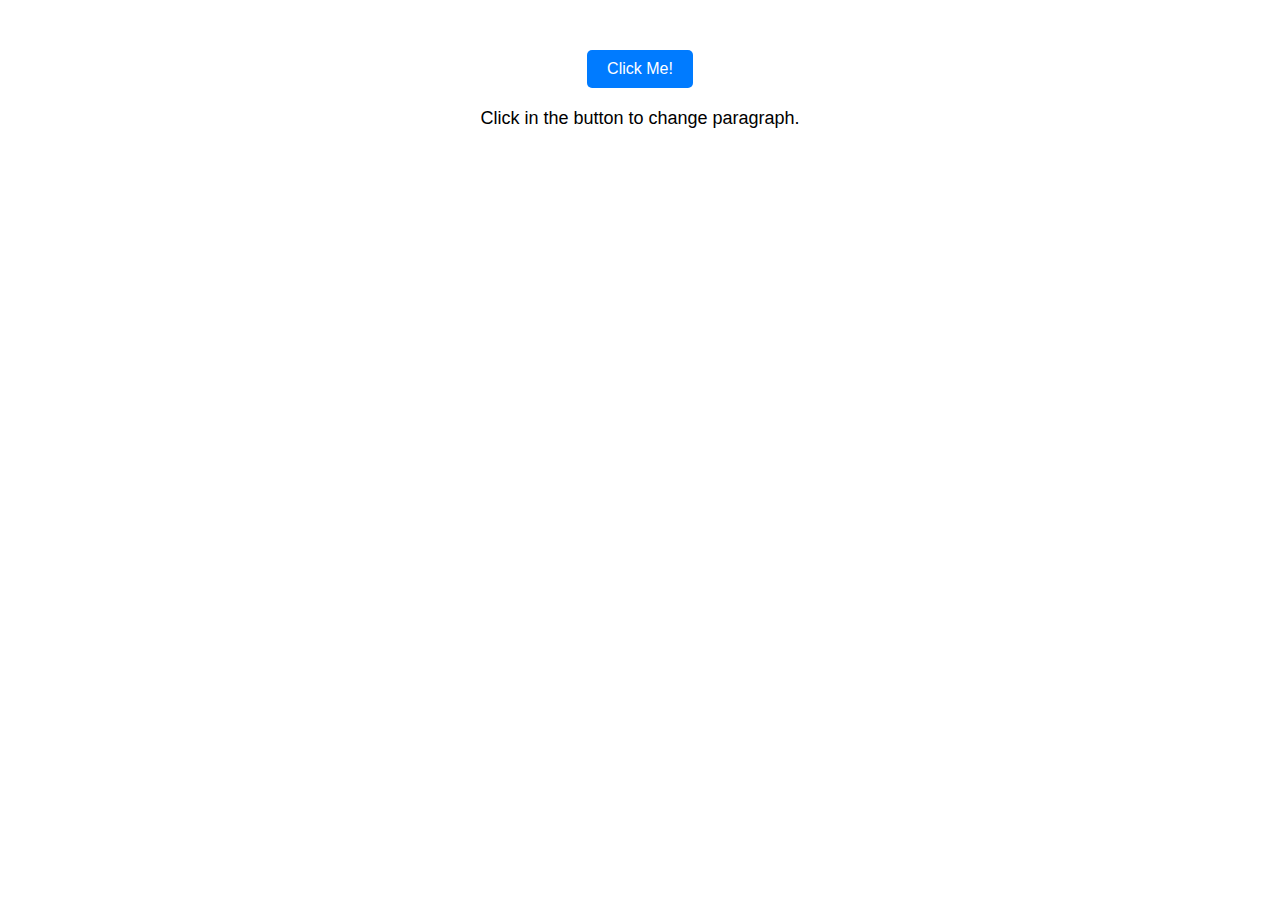
<file: test_1/index.html>
<!DOCTYPE html>
<html>
<head>
  <title>DOM Manipulation Test</title>
  <link rel="stylesheet" type="text/css" href="styles.css">
</head>
<body>
  <button id="changeButton">Click Me!</button>
  <p id="targetParagraph">Click in the button to change paragraph.</p>
  <script src="script.js"></script>
</body>
</html>
</file>
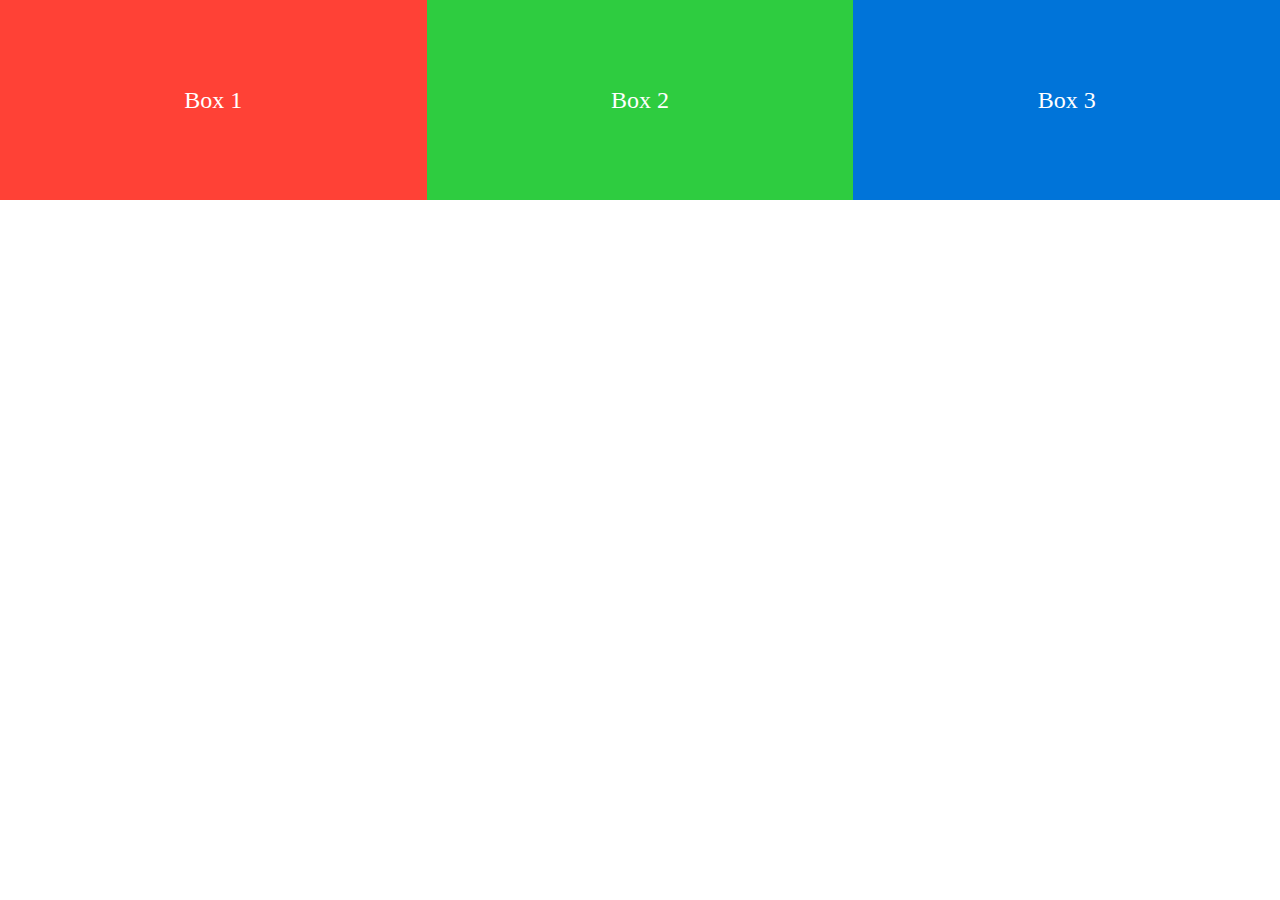
<file: test_2/index.html>
<!DOCTYPE html>
<html>
<head>
  <title>Responsive Layout Test</title>
  <link rel="stylesheet" type="text/css" href="styles.css">
</head>
<body>
  <div class="container">
    <div class="box red">Box 1</div>
    <div class="box green">Box 2</div>
    <div class="box blue">Box 3</div>
  </div>
</body>
</html>
</file>
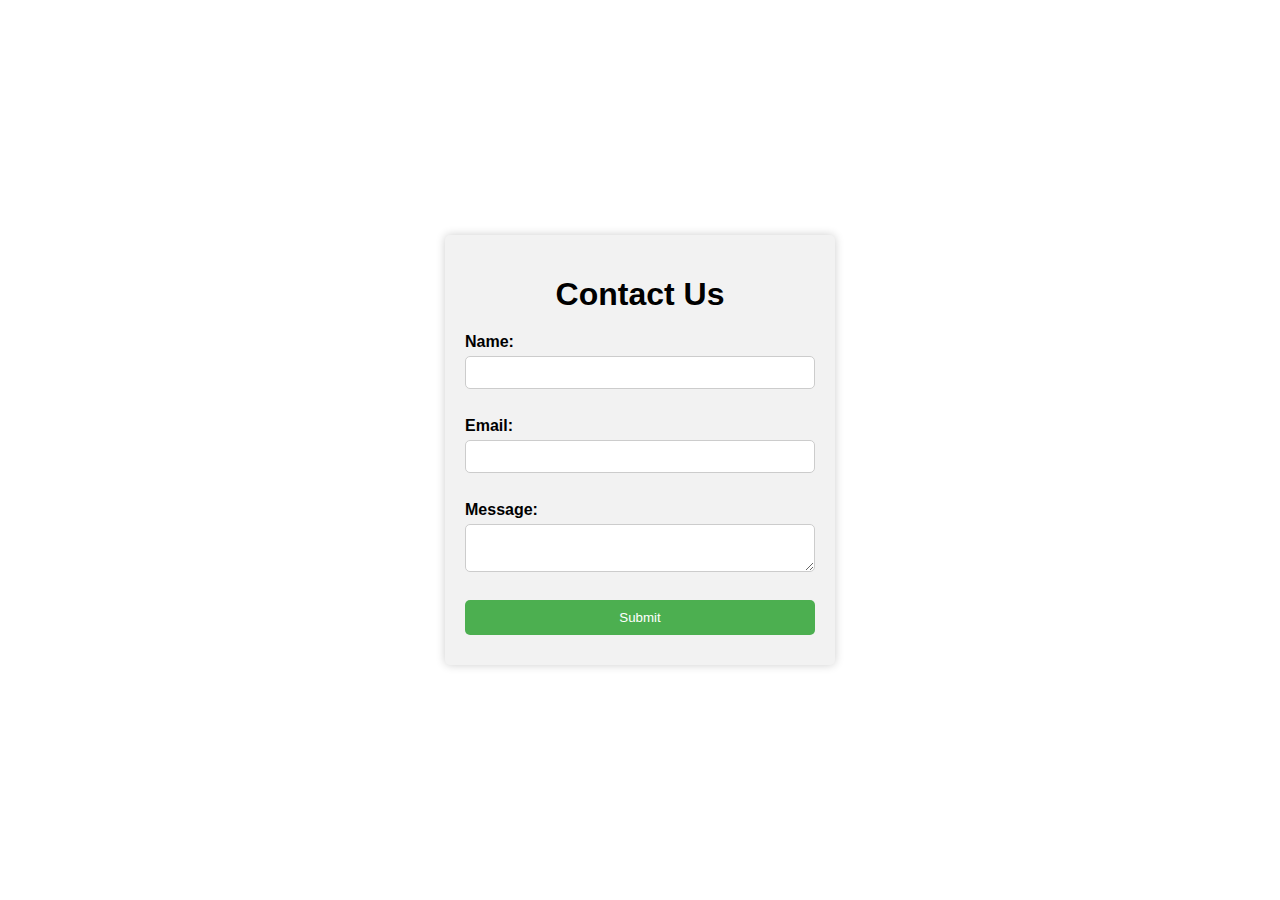
<file: test_4/index.html>
<!DOCTYPE html>
<html>
<head>
    <title>Form Validation Test</title>
    <link rel="stylesheet" href="styles.css">
    <script src="script.js" defer></script>
</head>
<body>
    <div class="container">
        <h1>Contact Us</h1>
        <form id="contactForm" novalidate>
            <label for="name">Name:</label>
            <input type="text" id="name" name="name" required><br>

            <label for="email">Email:</label>
            <input type="email" id="email" name="email" required><br>

            <label for="message">Message:</label>
            <textarea id="message" name="message" required></textarea><br>

            <input type="submit" value="Submit">
        </form>
    </div>
</body>
</html>
</file>
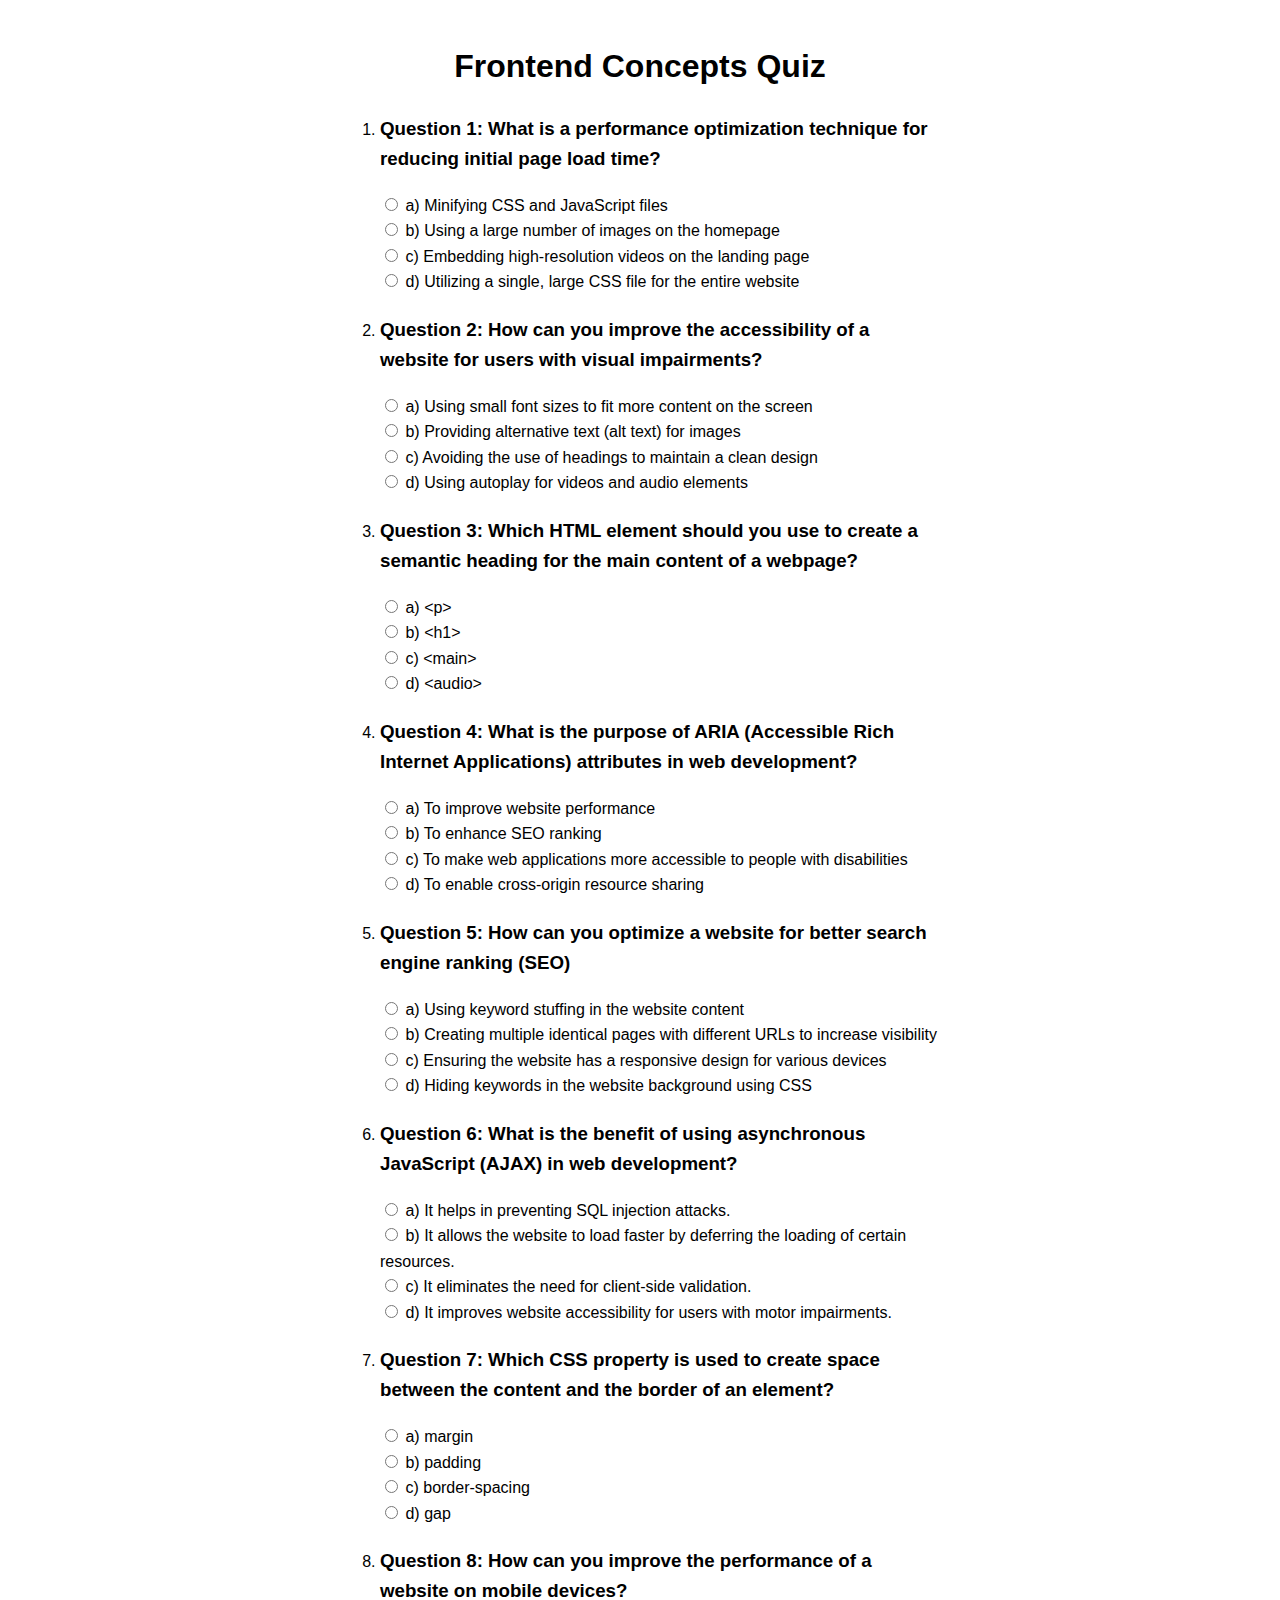
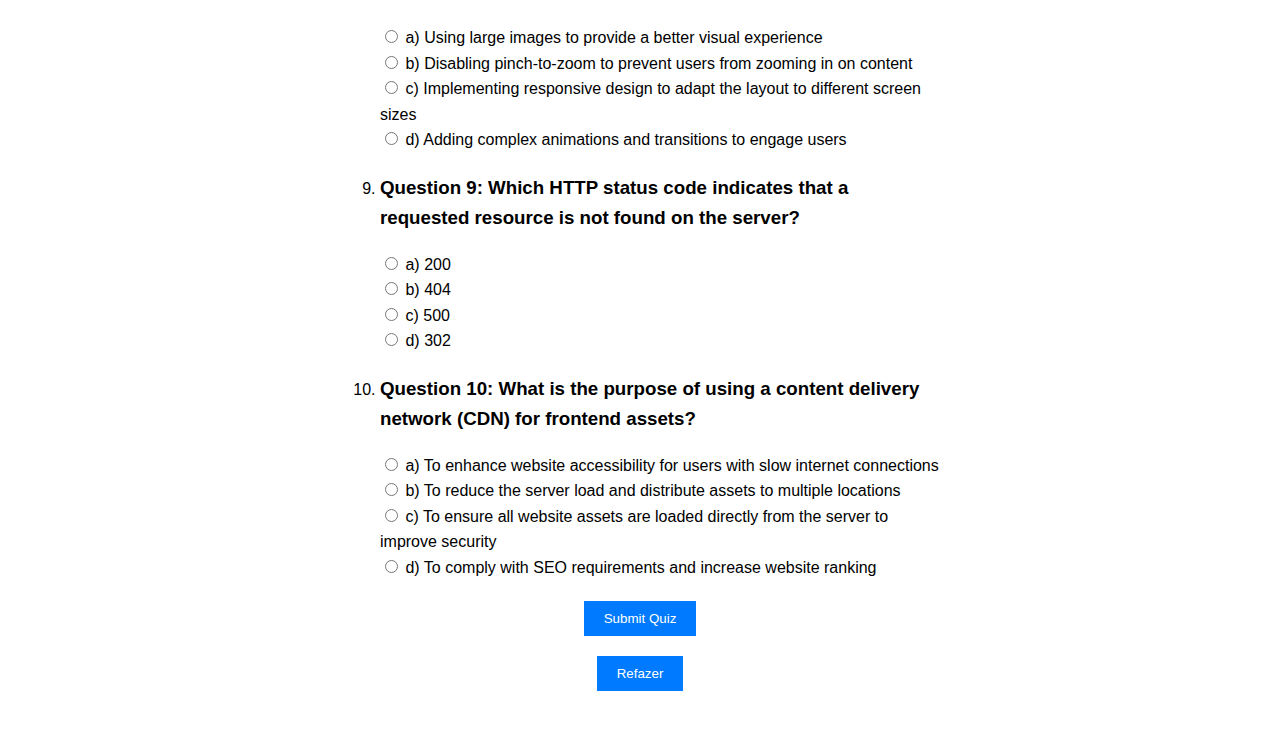
<file: test_5/index.html>
<!DOCTYPE html>
<html lang="en">

<head>
    <meta charset="UTF-8">
    <meta name="viewport" content="width=device-width, initial-scale=1.0">
    <title>Frontend Concepts Quiz</title>
    <link rel="stylesheet" href="styles.css">
</head>

<body>
    <div class="container">
        <h1>Frontend Concepts Quiz</h1>
        <form id="quiz-form">
            <ol>
                <li>
                    <h3>Question 1: What is a performance optimization technique for reducing initial page load time?</h3>
                    <div class="options">
                        <input type="radio" name="q1" value="a">
                        <label>a) Minifying CSS and JavaScript files</label><br>
                        <input type="radio" name="q1" value="b">
                        <label>b) Using a large number of images on the homepage</label><br>
                        <input type="radio" name="q1" value="c">
                        <label>c) Embedding high-resolution videos on the landing page</label><br>
                        <input type="radio" name="q1" value="d">
                        <label>d) Utilizing a single, large CSS file for the entire website</label><br>
                    </div>
                </li>
                <li>
                    <h3>Question 2: How can you improve the accessibility of a website for users with visual impairments?</h3>
                    <div class="options">
                        <input type="radio" name="q2" value="a">
                        <label>a) Using small font sizes to fit more content on the screen</label><br>
                        <input type="radio" name="q2" value="b">
                        <label>b) Providing alternative text (alt text) for images</label><br>
                        <input type="radio" name="q2" value="c">
                        <label>c) Avoiding the use of headings to maintain a clean design</label><br>
                        <input type="radio" name="q2" value="d">
                        <label>d) Using autoplay for videos and audio elements</label><br>
                    </div>
                </li>
                <li>
                    <h3>Question 3: Which HTML element should you use to create a semantic heading for the main content of a webpage?</h3>
                    <div class="options">
                        <input type="radio" name="q3" value="a">
                        <label>a)  &#60;p&#62;</label><br>
                        <input type="radio" name="q3" value="b">
                        <label>b) &#60;h1&#62;</label><br>
                        <input type="radio" name="q3" value="c">
                        <label>c) &#60;main&#62;</label><br>
                        <input type="radio" name="q3" value="d">
                        <label>d) &#60;audio&#62;</label><br>
                    </div>
                </li>
                <li>
                    <h3>Question 4: What is the purpose of ARIA (Accessible Rich Internet Applications) attributes in web development?</h3>
                    <div class="options">
                        <input type="radio" name="q4" value="a">
                        <label>a) To improve website performance </label><br>
                        <input type="radio" name="q4" value="b">
                        <label>b) To enhance SEO ranking</label><br>
                        <input type="radio" name="q4" value="c">
                        <label>c) To make web applications more accessible to people with disabilities</label><br>
                        <input type="radio" name="q4" value="d">
                        <label>d) To enable cross-origin resource sharing</label><br>
                    </div>
                </li>
                <li>
                    <h3>Question 5: How can you optimize a website for better search engine ranking (SEO)</h3>
                    <div class="options">
                        <input type="radio" name="q5" value="a">
                        <label>a) Using keyword stuffing in the website content</label><br>
                        <input type="radio" name="q5" value="b">
                        <label>b) Creating multiple identical pages with different URLs to increase visibility</label><br>
                        <input type="radio" name="q5" value="c">
                        <label>c) Ensuring the website has a responsive design for various devices</label><br>
                        <input type="radio" name="q5" value="d">
                        <label>d) Hiding keywords in the website background using CSS</label><br>
                    </div>
                </li>
                <li>
                    <h3>Question 6: What is the benefit of using asynchronous JavaScript (AJAX) in web development?</h3>
                    <div class="options">
                        <input type="radio" name="q6" value="a">
                        <label>a) It helps in preventing SQL injection attacks.</label><br>
                        <input type="radio" name="q6" value="b">
                        <label>b) It allows the website to load faster by deferring the loading of certain resources.</label><br>
                        <input type="radio" name="q6" value="c">
                        <label>c) It eliminates the need for client-side validation.</label><br>
                        <input type="radio" name="q6" value="d">
                        <label>d) It improves website accessibility for users with motor impairments.</label><br>
                    </div>
                </li>
                <li>
                    <h3>Question 7: Which CSS property is used to create space between the content and the border of an element?</h3>
                    <div class="options">
                        <input type="radio" name="q7" value="a">
                        <label>a) margin</label><br>
                        <input type="radio" name="q7" value="b">
                        <label>b) padding</label><br>
                        <input type="radio" name="q7" value="c">
                        <label>c) border-spacing</label><br>
                        <input type="radio" name="q7" value="d">
                        <label>d) gap</label><br>
                    </div>
                </li>
                <li>
                    <h3>Question 8: How can you improve the performance of a website on mobile devices?</h3>
                    <div class="options">
                        <input type="radio" name="q8" value="a">
                        <label>a) Using large images to provide a better visual experience</label><br>
                        <input type="radio" name="q8" value="b">
                        <label>b) Disabling pinch-to-zoom to prevent users from zooming in on content</label><br>
                        <input type="radio" name="q8" value="c">
                        <label>c) Implementing responsive design to adapt the layout to different screen sizes</label><br>
                        <input type="radio" name="q8" value="d">
                        <label>d) Adding complex animations and transitions to engage users</label><br>
                    </div>
                </li>
                <li>
                    <h3>Question 9: Which HTTP status code indicates that a requested resource is not found on the server?</h3>
                    <div class="options">
                        <input type="radio" name="q9" value="a">
                        <label>a) 200 </label><br>
                        <input type="radio" name="q9" value="b">
                        <label>b) 404 </label><br>
                        <input type="radio" name="q9" value="c">
                        <label>c) 500 </label><br>
                        <input type="radio" name="q9" value="d">
                        <label>d) 302 </label><br>
                    </div>
                </li>
                <li>
                    <h3>Question 10: What is the purpose of using a content delivery network (CDN) for frontend assets?</h3>
                    <div class="options">
                        <input type="radio" name="q10" value="a">
                        <label>a) To enhance website accessibility for users with slow internet connections</label><br>
                        <input type="radio" name="q10" value="b">
                        <label>b) To reduce the server load and distribute assets to multiple locations</label><br>
                        <input type="radio" name="q10" value="c">
                        <label>c) To ensure all website assets are loaded directly from the server to improve security</label><br>
                        <input type="radio" name="q10" value="d">
                        <label>d) To comply with SEO requirements and increase website ranking</label><br>
                    </div>
                </li>
            </ol>
            <button type="submit">Submit Quiz</button>
        </form>
        <button id="reset-button">Refazer</button>
        <div id="result"></div>
    </div>
    <script src="script.js"></script>
</body>

</html>
</file>
<file: test_1/styles.css>
body {
    font-family: Arial, sans-serif;
    text-align: center;
    margin: 50px;
  }
  
  button {
    background-color: #007BFF;
    color: white;
    padding: 10px 20px;
    border: none;
    border-radius: 5px;
    cursor: pointer;
    font-size: 16px;
  }
  
  button:hover {
    background-color: #0056b3;
  }
  
  p {
    font-size: 18px;
    margin-top: 20px;
  }
</file>
<file: test_2/styles.css>
body {
  margin: 0;
  padding: 0;
}

.container {
  display: flex;
}

.box {
  height: 200px;
  flex: 1;
  display: flex;
  align-items: center;
  justify-content: center;
  font-size: 24px;
  color: white;
}

.red {
  background-color: #FF4136;
}

.green {
  background-color: #2ECC40;
}

.blue {
  background-color: #0074D9;
}

@media (max-width: 720px) {
  .container {
    flex-direction: column;
  }
}
</file>
<file: test_4/styles.css>
body {
    font-family: Arial, sans-serif;
    display: flex;
    justify-content: center;
    align-items: center;
    height: 100vh;
    margin: 0;
}

.container {
    width: 350px;
    padding: 20px;
    background-color: #f2f2f2;
    border-radius: 5px;
    box-shadow: 0 0 10px rgba(0, 0, 0, 0.2);
}

h1 {
    text-align: center;
    margin-bottom: 20px;
}

form {
    display: flex;
    flex-direction: column;
}

label {
    margin-bottom: 5px;
    font-weight: bold;
}

input,
textarea {
    padding: 8px;
    margin-bottom: 10px;
    border: 1px solid #ccc;
    border-radius: 5px;
}

input[type="submit"] {
    background-color: #4CAF50;
    color: white;
    cursor: pointer;
    border: none;
    padding: 10px;
    border-radius: 5px;
}

.error-message {
    color: red;
    font-size: 14px;
    display: block;
    margin-top: 5px;
}
</file>
<file: test_5/styles.css>
body {
    font-family: Arial, sans-serif;
    line-height: 1.6;
    margin: 0;
    padding: 0;
}

.container {
    max-width: 600px;
    margin: 0 auto;
    padding: 20px;
}

h1 {
    text-align: center;
}

form {
    margin-top: 20px;
}

li {
    margin-bottom: 20px;
}

button {
    display: block;
    margin: 20px auto;
    padding: 10px 20px;
    background-color: #007bff;
    color: #fff;
    border: none;
    cursor: pointer;
}

#result {
    margin-top: 30px;
    text-align: center;
    font-weight: bold;
}

.correct-answer {
    background-color: #b0e57c; 
    opacity: 0.2;
}
.incorrect-answer {
    background-color: #f49a9a; 
    opacity: 0.2;
}

#reset-button {
    display: block;
    margin: 20px auto;
    padding: 10px 20px;
    background-color: #007bff;
    color: #fff;
    border: none;
    cursor: pointer;
}
</file>
